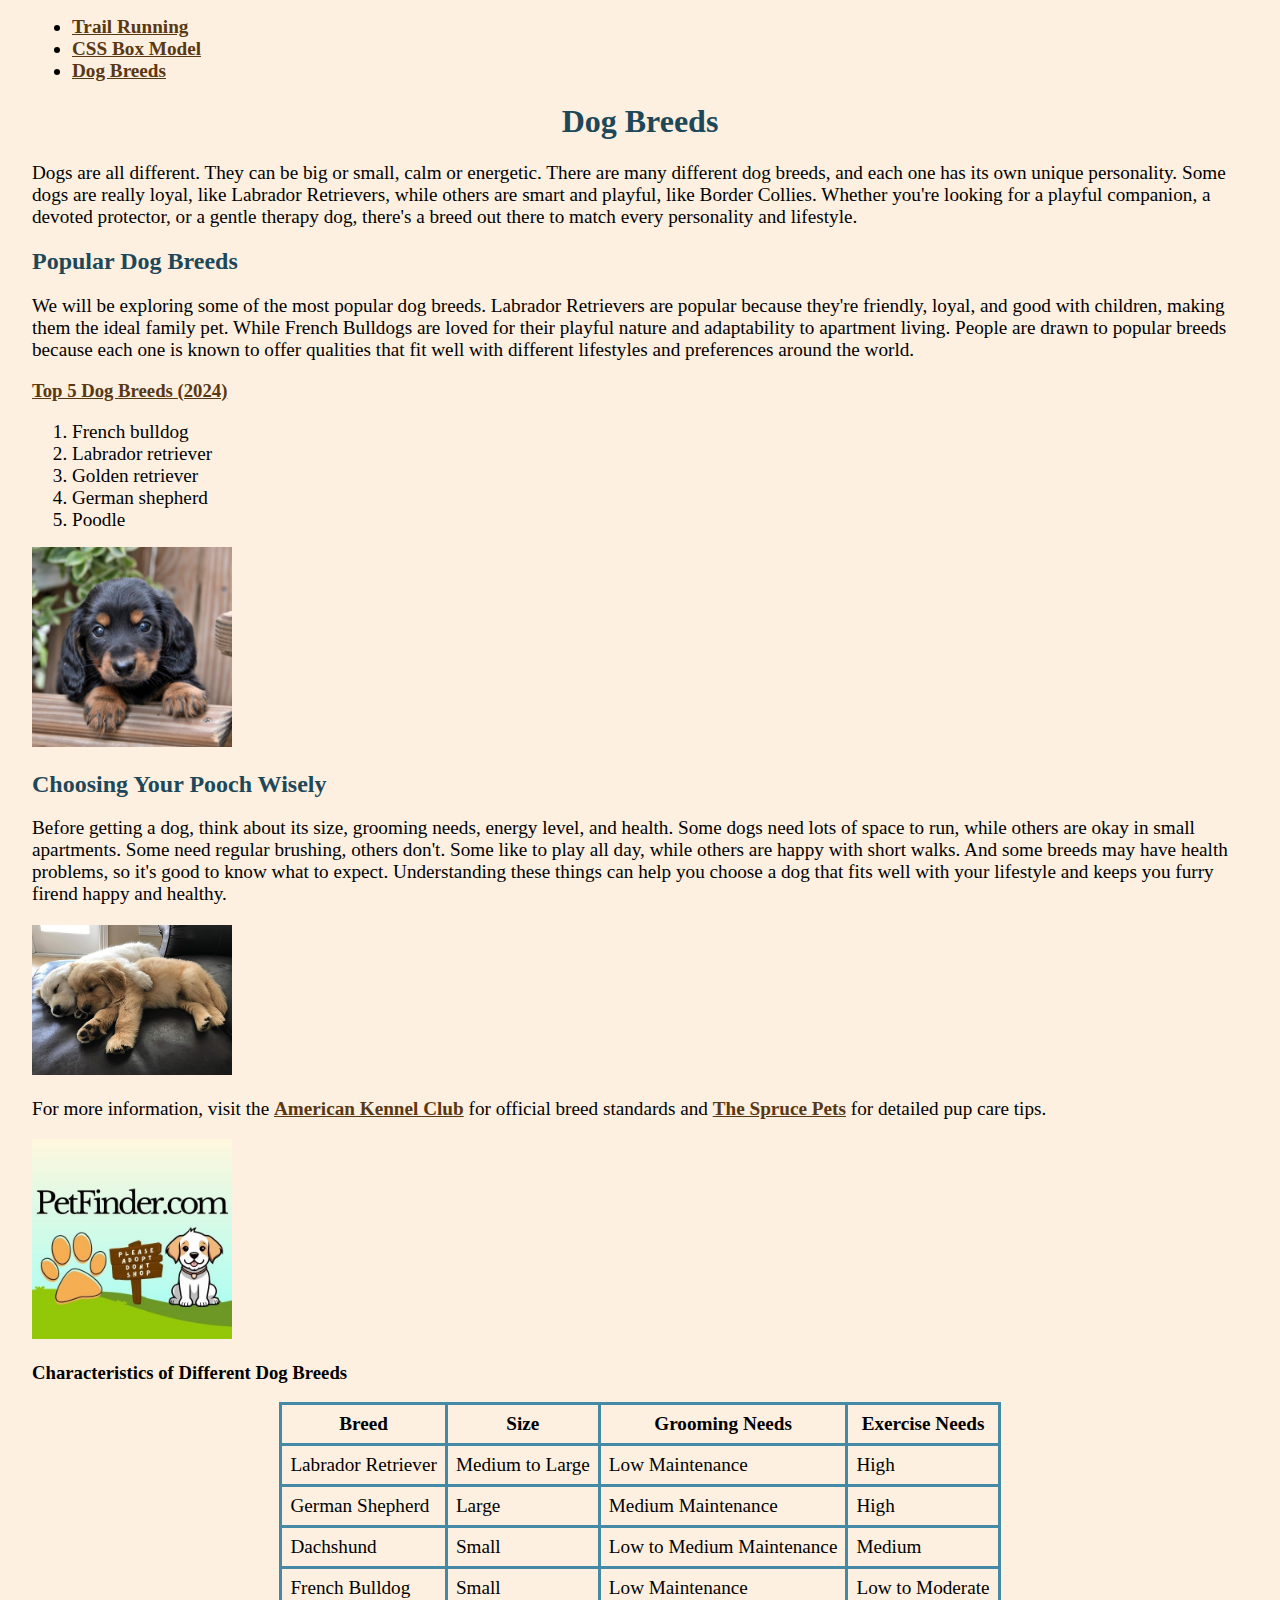
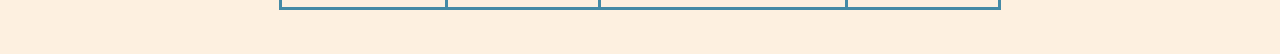
<file: index.html>
<!doctype html>
<html lang="en-US">

<head>
<meta charset="UTF-8">

<title>Index</title>

<meta name="author" content= "Vanessa Alday">
<meta name="viewport" content="width=device-width, initial-scale=1.0">

<link rel="stylesheet" href="resources/running_styles.css">

</head>

<body>
	<ul>
	
	<li><a href="running.html ">Trail Running</a>
	</li>

	<li><a href="box_model.html ">CSS Box Model</a>
	</li>

	<li><a href="index.html ">Dog Breeds</a>
	</li>
	
</ul>
</body>

  <title>Dog Breeds</title>
    <style>
          .image-container {
        position: relative;
        display: inline-block;
        overflow: hidden;
    }

    .image-container img {
        display: block;
        width: 200px;
        transition: filter 0.3s ease, border-color 0.3s ease;
    }


    .image-container:hover img {
        border: 2px solid blue; 
    }
    </style>


</head>
<body>

    
    <h1> Dog Breeds</h1>
    <p>Dogs are all different. They can be big or small, calm or energetic. There are many different dog breeds, and each one has its own unique personality. Some dogs are really loyal, like Labrador Retrievers, while others are smart and playful, like Border Collies. Whether you're looking for a playful companion, a devoted protector, or a gentle therapy dog, there's a breed out there to match every personality and lifestyle.</p>

    
<h2>Popular Dog Breeds</h2>

    <p>We will be exploring some of the most popular dog breeds. Labrador Retrievers are popular because they're friendly, loyal, and good with children, making them the ideal family pet. While French Bulldogs are loved for their playful nature and adaptability to apartment living. People are drawn to popular breeds because each one is known to offer qualities that fit well with different lifestyles and preferences around the world.</p>

  
<h3><a href="https://www.forbes.com/advisor/pet-insurance/pet-care/popular-dog-breeds/" target="_blank">Top 5 Dog Breeds (2024)</a></h3>

       <ol>
        <li>French bulldog</li>
        <li>Labrador retriever</li>
        <li>Golden retriever</li>
        <li>German shepherd</li>
        <li>Poodle</li>
    </ol>
    
    
<img src="resources/cutie_pup.jpg" alt="cute and small black baby dog" width="200">

   
    <h2>Choosing Your Pooch Wisely</h2>
    <p>Before getting a dog, think about its size, grooming needs, energy level, and health. Some dogs need lots of space to run, while others are okay in small apartments. Some need regular brushing, others don't. Some like to play all day, while others are happy with short walks. And some breeds may have health problems, so it's good to know what to expect. Understanding these things can help you choose a dog that fits well with your lifestyle and keeps you furry firend happy and healthy.</p>

<img src="resources/puppies_2.jpg" alt="two adorable puppies sleeping together" width="200">
   
 
    <p>For more information, visit the <a href="https://www.akc.org/" target="_blank">American Kennel Club</a> for official breed standards and <a href="https://www.thesprucepets.com/dog-behavior-and-training-4162131" target="_blank">The Spruce Pets</a> for detailed pup care tips.</p>


      <div class="image-container">
    <a href="https://www.petfinder.com/" target="_blank">
        <img src="resources/adopt.jpg" alt="Adopt a Dog">
    </a>
</div>


    <h3>Characteristics of Different Dog Breeds</h3>
<table border="1">
    <tr>
        <th>Breed</th>
        <th>Size</th>
        <th>Grooming Needs</th>
        <th>Exercise Needs</th>
    </tr>
    <tr>
        <td>Labrador Retriever</td>
        <td>Medium to Large</td>
        <td>Low Maintenance</td>
        <td>High</td>
    </tr>
    <tr>
        <td>German Shepherd</td>
        <td>Large</td>
        <td>Medium Maintenance</td>
        <td>High</td>
    </tr>
    <tr>
        <td>Dachshund</td>
        <td>Small</td>
        <td>Low to Medium Maintenance</td>
        <td>Medium</td>
    </tr>
    <tr>
        <td>French Bulldog</td>
        <td>Small</td>
        <td>Low Maintenance</td>
        <td>Low to Moderate</td>
    </tr>
</table>


</body>
</html>
</file>
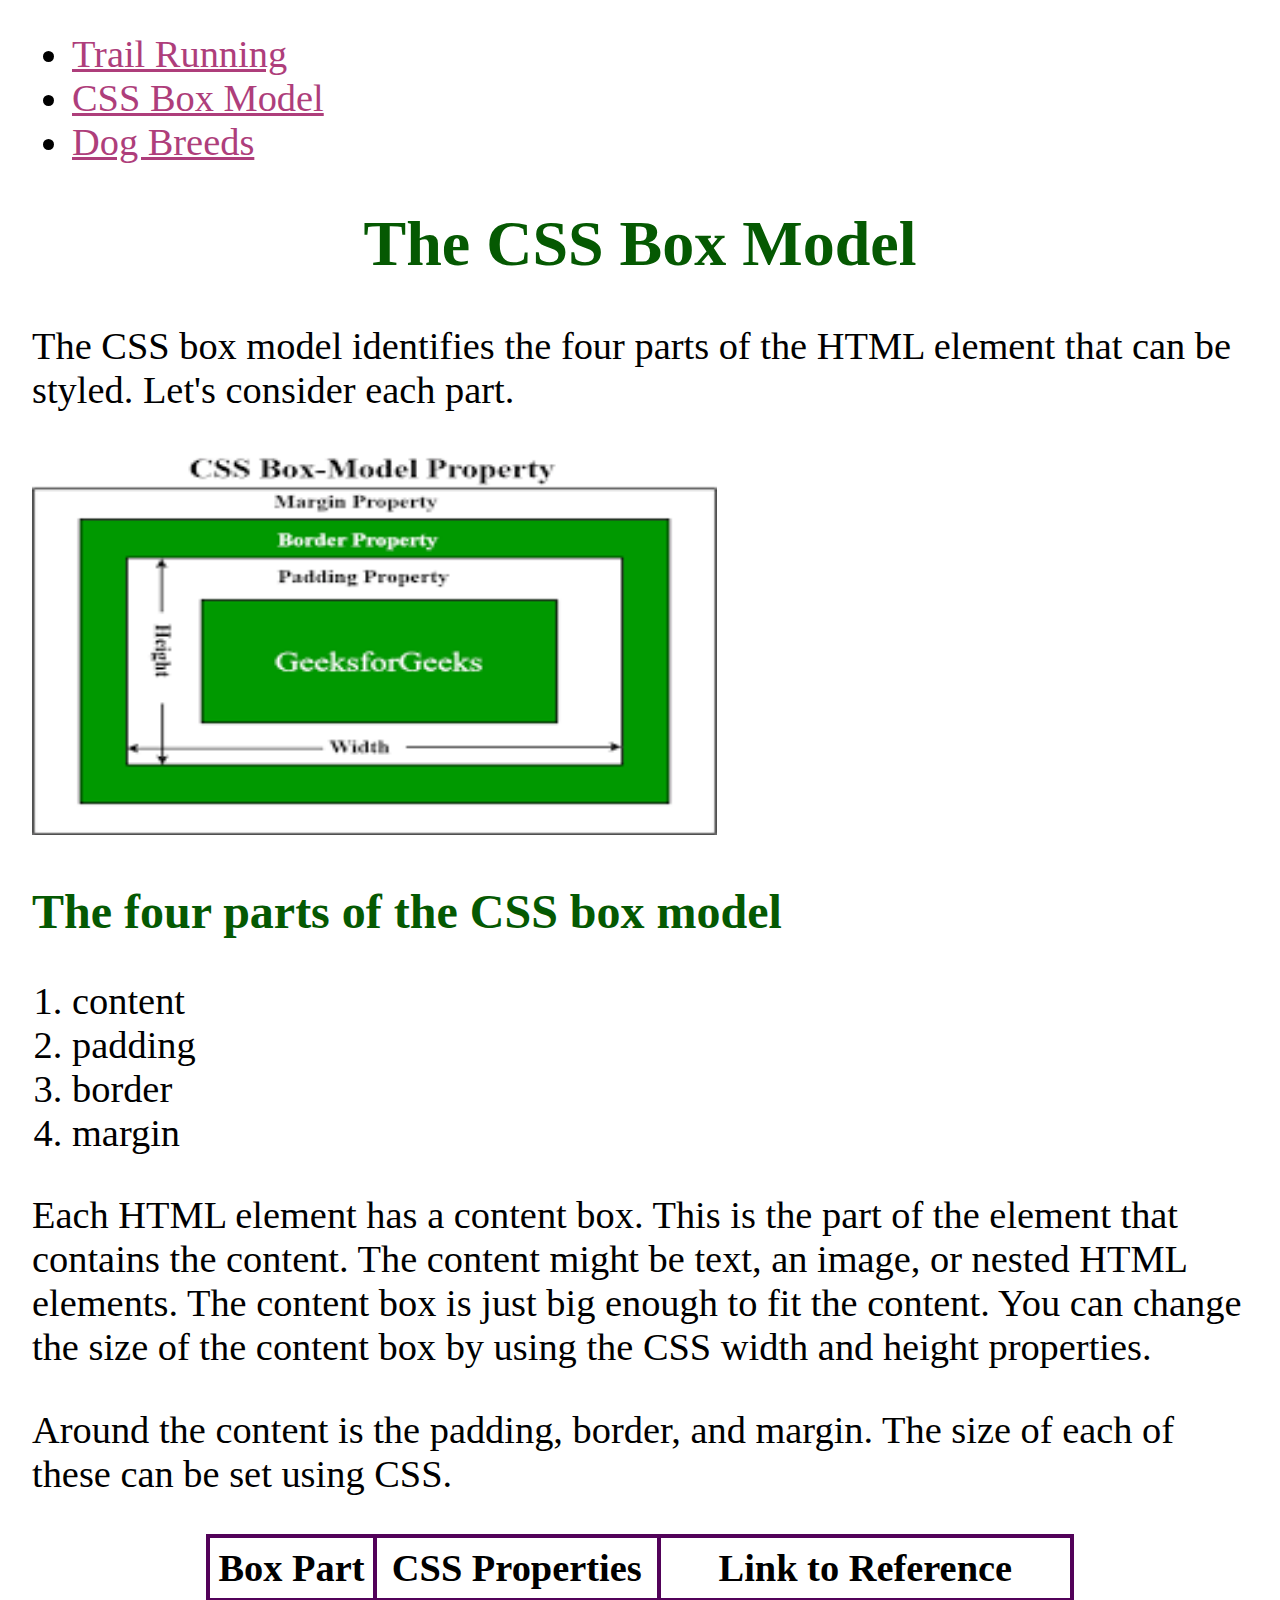
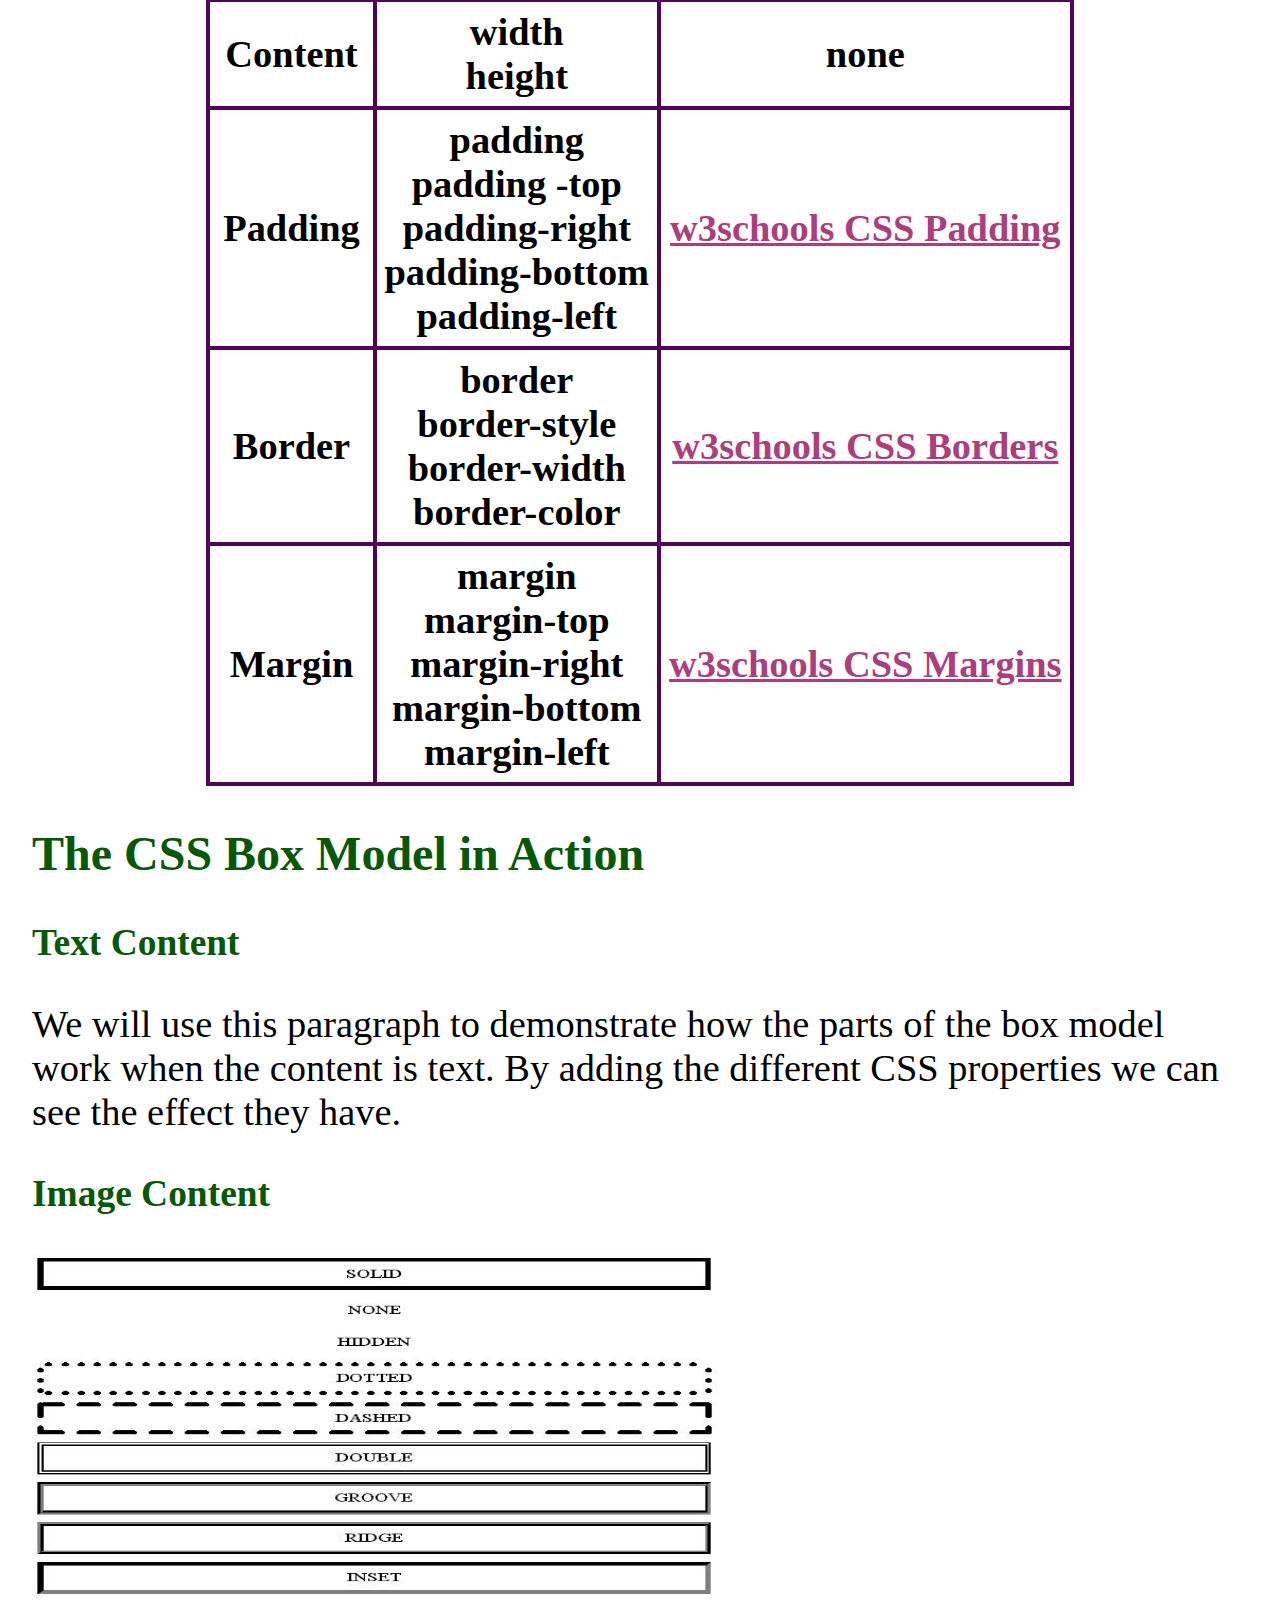
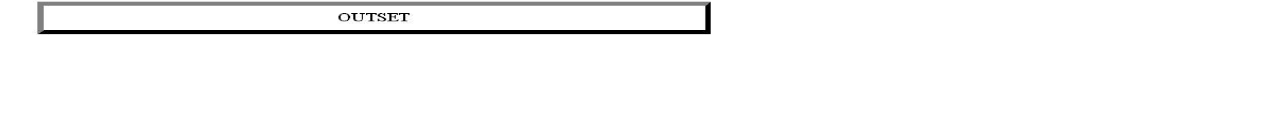
<file: box_model.html>
<!doctype HTML>
<html lang="en-US">

<head>
<meta charset="UTF-8">

<title> The CSS Box Model </title>

<meta name= "description" content="CSS box model">
<meta name="keywords" content="Css ,Box model, CSS box, Model">
<meta name="author" content="Linda DuHadway, Vanessa Alday">
<meta name="viewport" content="width=device-width, initial-scale=1.0">

<link rel="stylesheet" href="resources/css_style.css">
</head>

<body>

<ul>
	
	<li><a href="running.html ">Trail Running</a>
	</li>

	<li><a href="box_model.html ">CSS Box Model</a>
	</li>
	
	<li><a href="index.html ">Dog Breeds</a>
	</li>
</ul>

 <style>
        body {
            font-size: 2em;
        }
    </style>

<h1>The CSS Box Model</h1>

<p>The CSS box model identifies the four parts of the HTML element that 
can be styled. Let's consider each part.</p>

<p class="picture"><a href= "https://www.geeksforgeeks.org/css-box-model/">
<img src="resources/css_box.png" alt="Border diagram" width="685" height="385"></a>

<h2>The four parts of the CSS box model</h2>

<ol>
<li>content</li>
<li>padding</li>
<li>border</li>
<li>margin</li>
</ol>

<p>Each HTML element has a content box. This is the part of the element that 
contains the content. The content might be text, an image, or nested HTML 
elements. The content box is just big enough to fit the content. You can 
change the size of the content box by using the CSS width and height
properties.</p>

<p>Around the content is the padding, border, and margin. The size of each of 
these can be set using CSS.</p>

<table>
<tr>
<th>Box Part</th>
<th>CSS Properties</th>
<th>Link to Reference</th>
</tr>

<tr>
<th>Content</th>
<th>width<br> height</th>
<th>none</th>
</tr>

<tr>
<th>Padding</th>
<th>padding<br> padding
-top<br> padding-right<br>padding-bottom<br>padding-left</th>
<th><a href= "https://www.w3schools.com/css/css_padding.asp">w3schools CSS Padding</a></th>
</tr>

<tr>
<th>Border</th>
<th>border<br> border-style<br> border-width<br> border-color</th>
<th><a href= "https://www.w3schools.com/css/css_border.asp">w3schools CSS Borders</a></th>
</tr>

<tr>
<th>Margin</th>
<th>margin<br> margin-top<br> margin-right<br> margin-bottom<br> margin-left</th>
<th>
<a href= "https://www.w3schools.com/css/css_margin.asp"> 
w3schools CSS Margins</a>
</th>
</tr>
</table>

<h2>The CSS Box Model in Action</h2>

<h3>Text Content</h3>

<p>We will use this paragraph to demonstrate how the parts of
the box model work when the content is text. By adding the 
different CSS properties we can see the effect they have.</p>

<h3> Image Content</h3>

<p class="picture"><a href= "https://css-tricks.com/almanac/properties/b/border/">
<img src="resources/border.jpg" alt="Border diagram" width="685" height="385"></a>
</file>
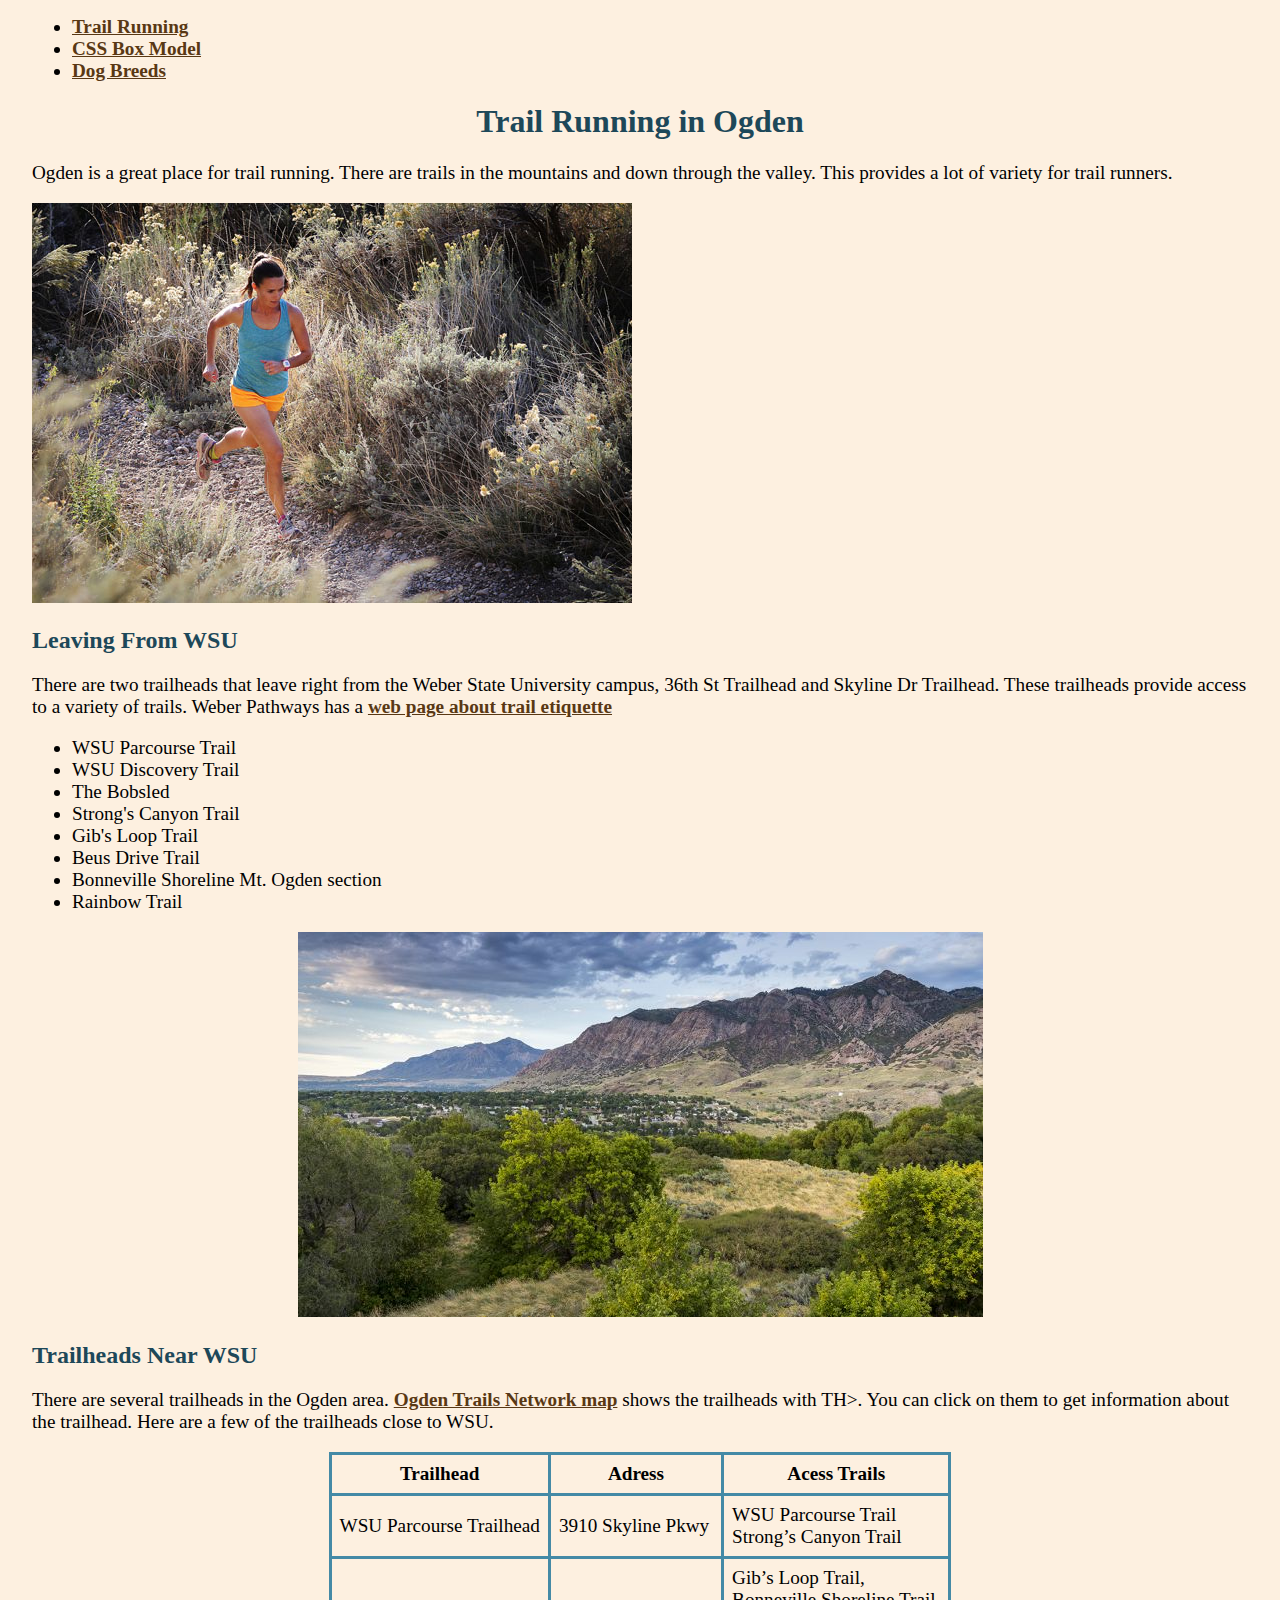
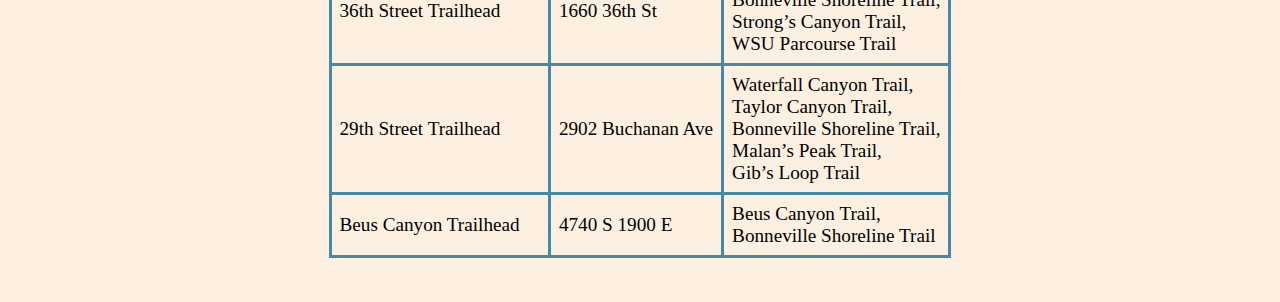
<file: running.html>
<!doctype html>
<html lang="en-US">

<head>
<meta charset="UTF-8">

<title>Trail Running</title>

<meta name="description" content="A breif view of trail running in Ogden">
<meta name="keywords" content="Ogden, trail running, trails, running">
<meta name="author" content= "Linda DuHadway, Vanessa Alday">
<meta name="viewport" content="width=device-width, initial-scale=1.0">

<link rel="stylesheet" href="resources/running_styles.css">

</head>

<body>

<ul>
	
	<li><a href="running.html ">Trail Running</a>
	</li>

	<li><a href="box_model.html ">CSS Box Model</a>
	</li>

	<li><a href="index.html ">Dog Breeds</a>
	</li>
	
</ul>

 
<h1>Trail Running in Ogden</h1>

<p>Ogden is a great place for trail running. There are trails in the 
mountains and down through the valley. This provides a lot of variety 
for trail runners.</p>

<a href="https://www.ogdenmarathon.com/">
<img src="resources/runner.jpg" alt="Woman named Cynthia running in Ogden" width="600" height="400"> 
</a>

<h2>Leaving From WSU</h2>

<p>There are two trailheads that leave right from the Weber State University campus, 36th St Trailhead and Skyline Dr Trailhead. These trailheads provide access to a variety of trails. Weber Pathways has a <a href="https://www.weberpathways.org/trail-etiquette">web page about trail etiquette</a></p> 

<ul>
<li>WSU Parcourse Trail</li>
<li>WSU Discovery Trail</li>
<li>The Bobsled</li>
<li>Strong's Canyon Trail</li>
<li>Gib's Loop Trail</li>
<li>Beus Drive Trail</li>
<li>Bonneville Shoreline Mt. Ogden section</li>
<li>Rainbow Trail</li>
</ul>

<p class="picture">
<img src="resources/view.jpg" alt="Veiw of a trail in the Ogden mountains" width="685" height="385">
</p>

<h2>Trailheads Near WSU</h2>

<p>There are several trailheads in the Ogden area.
	<a href="http://trails.ogdencity.com">Ogden Trails Network map</a>
 shows the trailheads with TH>. You can click on them to get information about the trailhead. Here are a few of the trailheads close to WSU.</p>

<table>
<tr>
<th>Trailhead</th>
<th>Adress</th>
<th>Acess Trails</th>
</tr>	
<tr>
<td>WSU Parcourse Trailhead</td>
<td>3910 Skyline Pkwy</td>

<td>WSU Parcourse Trail<br> Strong’s Canyon Trail</td>
</tr>

<tr>
<td>36th Street Trailhead</td>
<td>1660 36th St</td>
<td>Gib’s Loop Trail,<br> Bonneville Shoreline Trail,<br> Strong’s Canyon Trail, <br>WSU Parcourse Trail</td>
</tr>

<tr>
<td>29th Street Trailhead</td>
<td>2902 Buchanan Ave</td>
<td>Waterfall Canyon Trail, <br>Taylor Canyon Trail,<br> Bonneville Shoreline Trail,<br> Malan’s Peak Trail,<br> Gib’s Loop Trail</td>
</tr>

<tr>
<td>Beus Canyon Trailhead</td>
<td>4740 S 1900 E</td>
<td>Beus Canyon Trail, <br>Bonneville Shoreline Trail</td>
</tr>
</table>

</body>
</html>
</file>
<file: resources/running_styles.css>
/*
blue: #448AA6
orange: #F28627
light orange: #FDF0E0
dark blue: #1D4859
brown: #593814
*/

body {background-color: #FDF0E0;
padding: 0 24px 36px 24px;
}

a {
	color: #593814;
	font-weight: bold;
}

a:hover{
	color: #1D4859;
}


h1,h2 {
	color: #1D4859;
}

h1 {
	text-align: center;
}

p.picture {
	text-align: center;
}

p, li, table {
	font-size: 1.2em;
}

th, td {
	/*border-color: #448AA6;
	border-style: solid;
	border-width: 3px;*/
	border: #448AA6 solid 3px;
	padding: 8px;
}

table {
	border-collapse: collapse;
	margin-left: auto;
	margin-right: auto;
}



/*
block display
specified width
left and right margin eqyualr
*/
</file>
<file: resources/css_style.css>
/* 
dark green= #055902
Dark red= #590302
Dark purple= #520259

*/

body{padding: 0 24px 36px 24px;}

h1, h2, h3 {
	color:#055902;
}

a { 
color: #AE3E7B;
font-wight:bold;
}

a:hover{
	color: #2D9929;
}

h1 {
	text-align: center;
}

h2 {
	text-align: left;
}

p.picture {
	text-align: left;
}

p, li, table {
	font-size: 1.2em;
}


th, td {
	/*border-color: #448AA6;
	border-style: solid;
	border-width: 3px;*/
	border: #520259 solid 4px;
	padding: 8px;
}

table {
	border-collapse: collapse;
	margin-left: auto;
	margin-right: auto;
}
</file>
